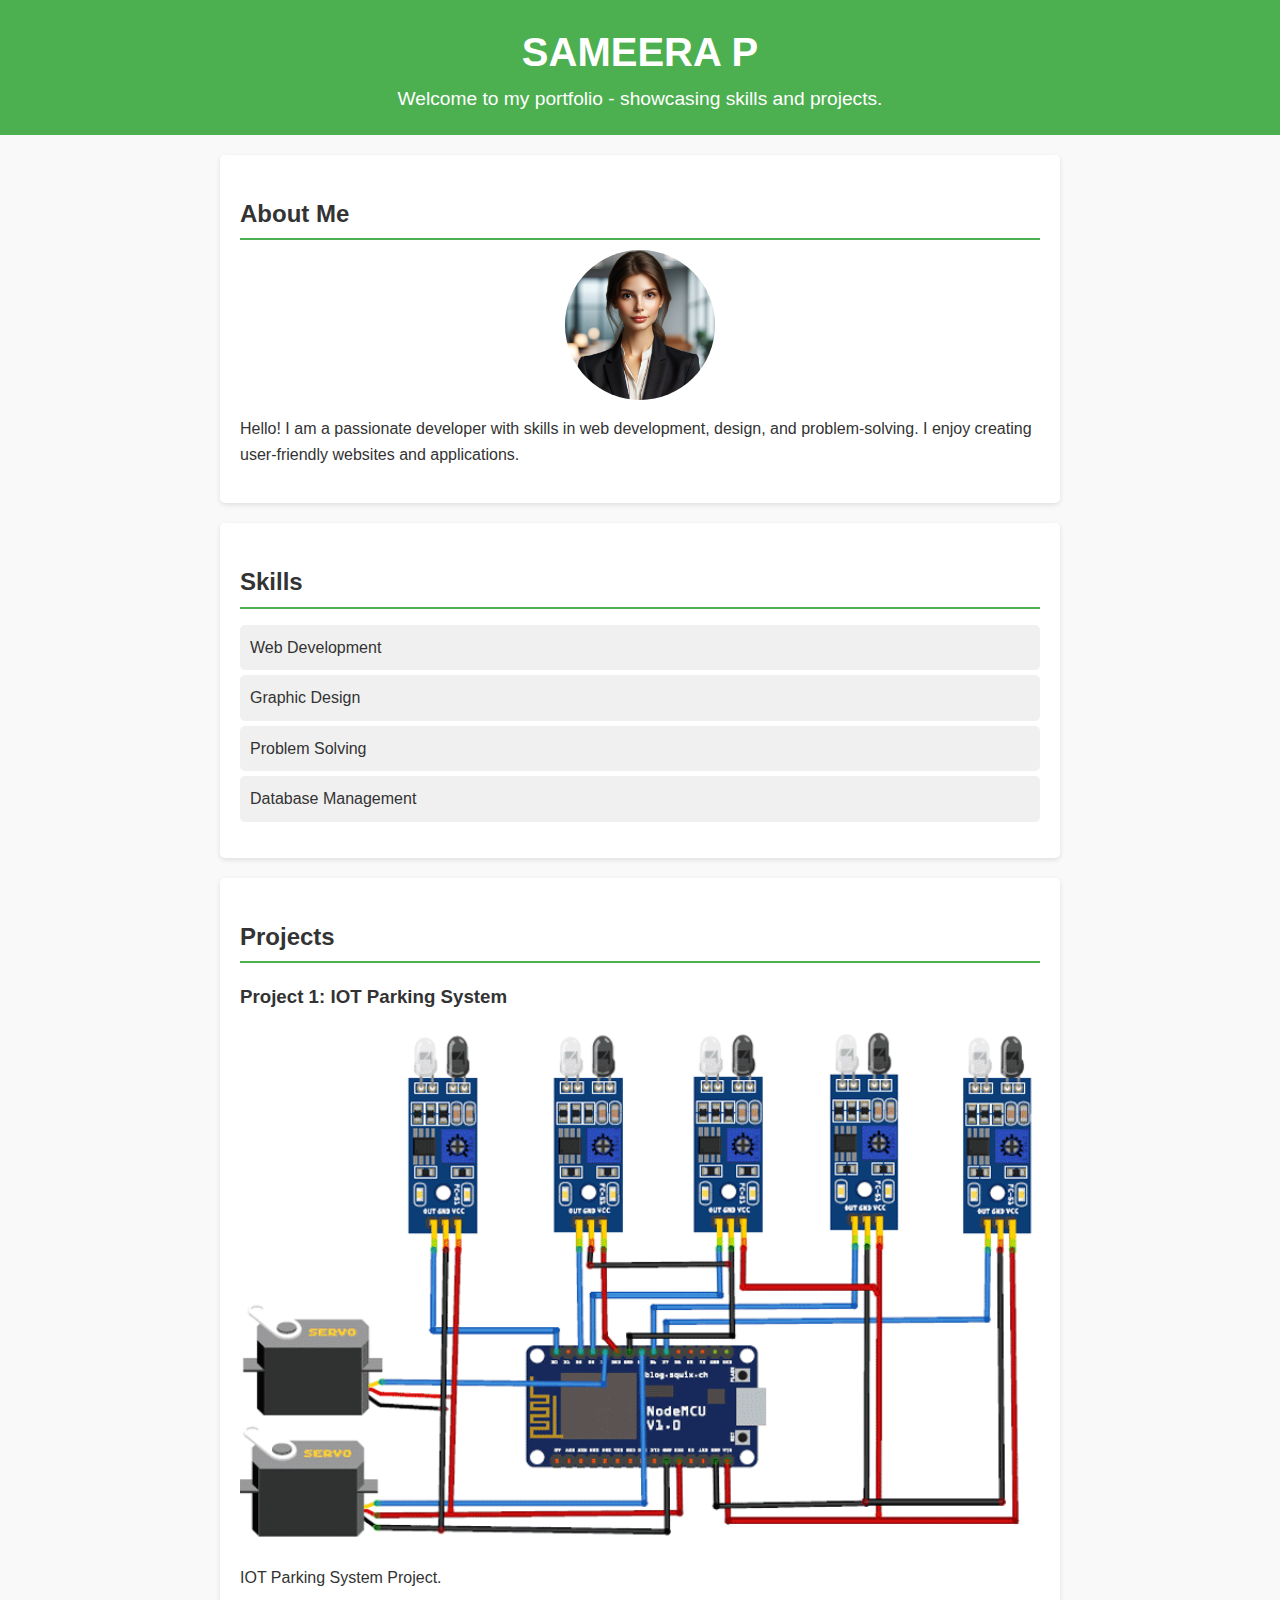
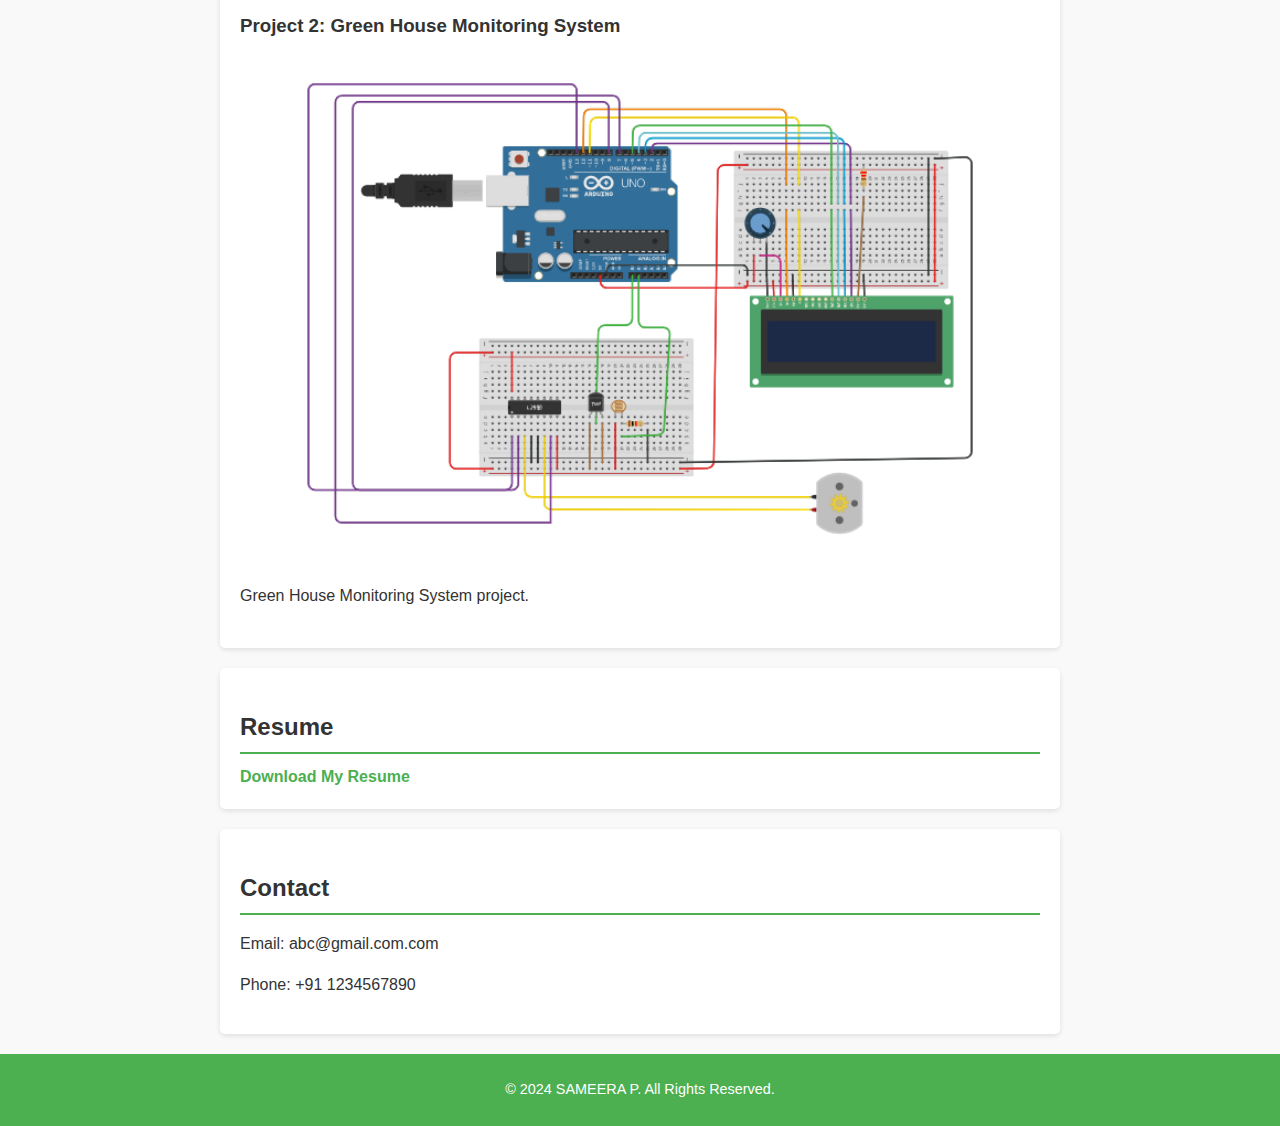
<file: Codsoft_Internship/Portfolio/index.html>
<!DOCTYPE html>
<html lang="en">
<head>
    <meta charset="UTF-8">
    <meta name="viewport" content="width=device-width, initial-scale=1.0">
    <title>Personal Portfolio</title>
    <link rel="stylesheet" href="style.css">
</head>
<body>
    <header>
        <h1>SAMEERA P</h1>
        <p>Welcome to my portfolio - showcasing skills and projects.</p>
    </header>

    <section id="about">
        <h2>About Me</h2>
        <img src="profile.jpg" alt="SAMEERA P" class="profile-img">
        <p>Hello! I am a passionate developer with skills in web development, design, and problem-solving. I enjoy creating user-friendly websites and applications.</p>
    </section>

    <section id="skills">
        <h2>Skills</h2>
        <ul>
            <li>Web Development</li>
            <li>Graphic Design</li>
            <li>Problem Solving</li>
            <li>Database Management</li>
        </ul>
    </section>

    <section id="projects">
        <h2>Projects</h2>
        <div class="project">
            <h3>Project 1: IOT Parking System</h3>
            <img src="project1.jpg" alt="IOT Parking System">
            <p>IOT Parking System Project.</p>
        </div>
        <div class="project">
            <h3>Project 2: Green House Monitoring System</h3>
            <img src="project2.jpg" alt="Green House Monitoring System">
            <p>Green House Monitoring System project.</p>
        </div>
    </section>

    <section id="resume">
        <h2>Resume</h2>
        <a href="resume.pdf" download>Download My Resume</a>
    </section>

    <section id="contact">
        <h2>Contact</h2>
        <p>Email: abc@gmail.com.com</p>
        <p>Phone: +91 1234567890</p>
    </section>

    <footer>
        <p>© 2024 SAMEERA P. All Rights Reserved.</p>
    </footer>
</body>
</html>
</file>
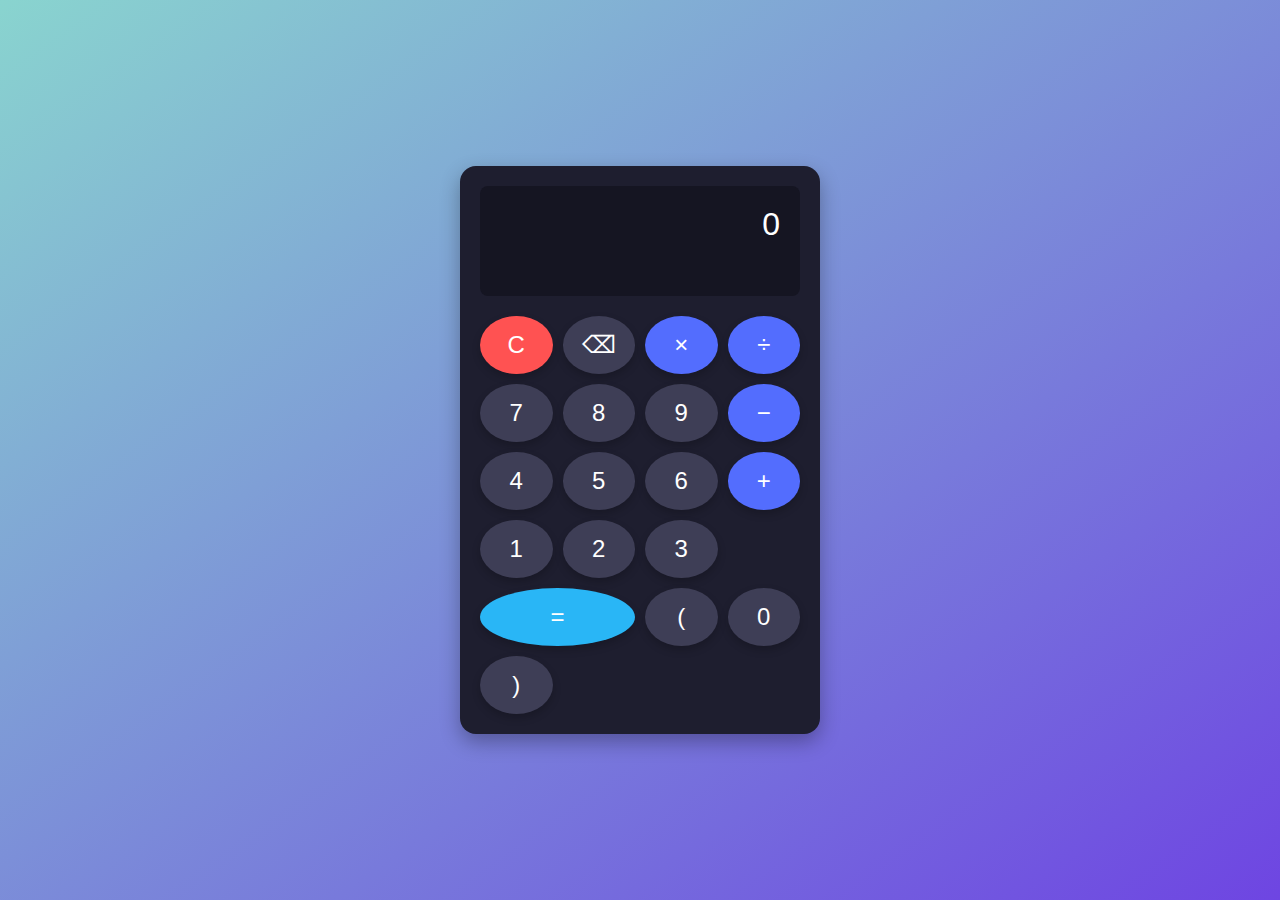
<file: Codsoft_Internship/Calculator/index2.html>
<!DOCTYPE html>
<html lang="en">
<head>
    <meta charset="UTF-8">
    <meta name="viewport" content="width=device-width, initial-scale=1.0">
    <title>Dark Mode Calculator</title>
    <link rel="stylesheet" href="style2.css">
</head>
<body>
    <div class="calculator">
        <div class="display" id="display">0</div>
        <div class="buttons">
            <button class="btn clear" data-value="C">C</button>
            <button class="btn" data-value="⌫">⌫</button>
            <button class="btn operator" data-value="*">×</button>
            <button class="btn operator" data-value="/">÷</button>
            <button class="btn" data-value="7">7</button>
            <button class="btn" data-value="8">8</button>
            <button class="btn" data-value="9">9</button>
            <button class="btn operator" data-value="-">−</button>
            <button class="btn" data-value="4">4</button>
            <button class="btn" data-value="5">5</button>
            <button class="btn" data-value="6">6</button>
            <button class="btn operator" data-value="+">+</button>
            <button class="btn" data-value="1">1</button>
            <button class="btn" data-value="2">2</button>
            <button class="btn" data-value="3">3</button>
            <button class="btn equal" data-value="=">=</button>
            <button class="btn" data-value="(">(</button>
            <button class="btn" data-value="0">0</button>
            <button class="btn" data-value=")">)</button>
        </div>
    </div>
    <script src="script.js"></script>
</body>
</html>
</file>
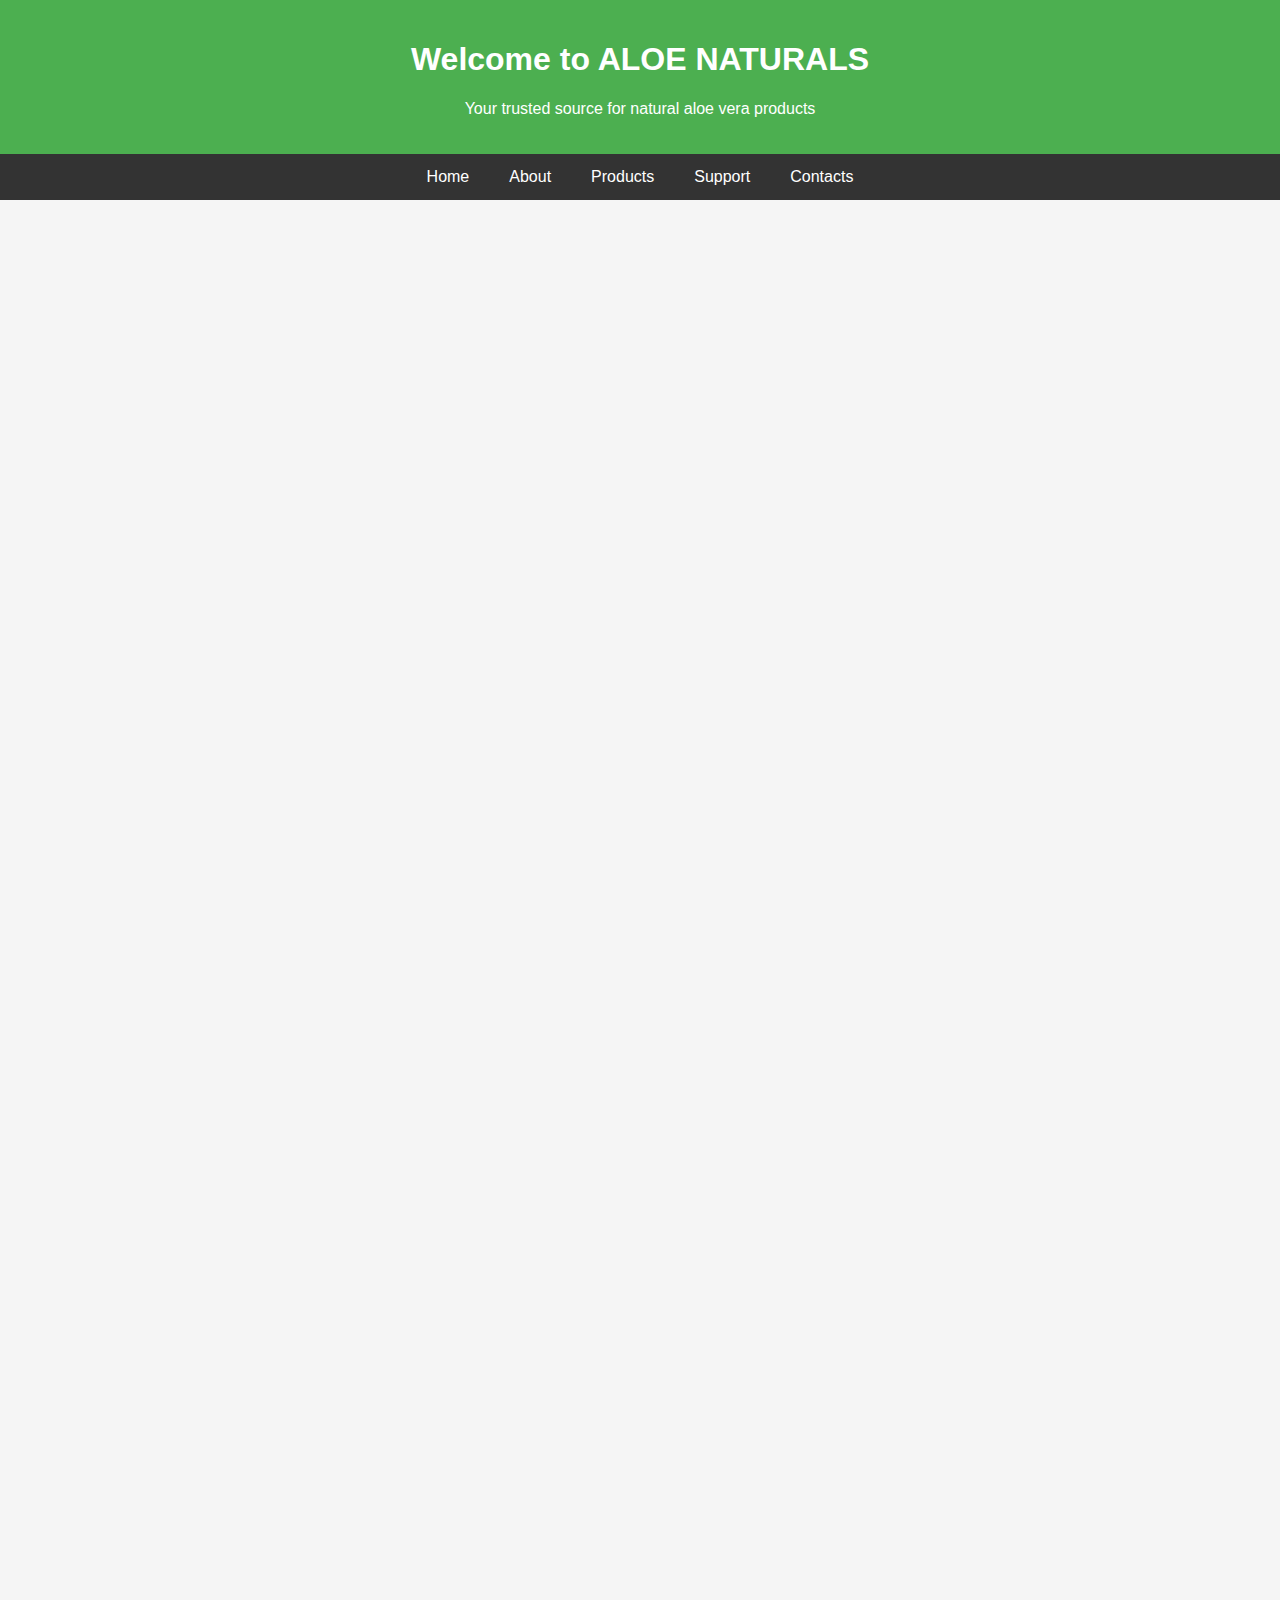
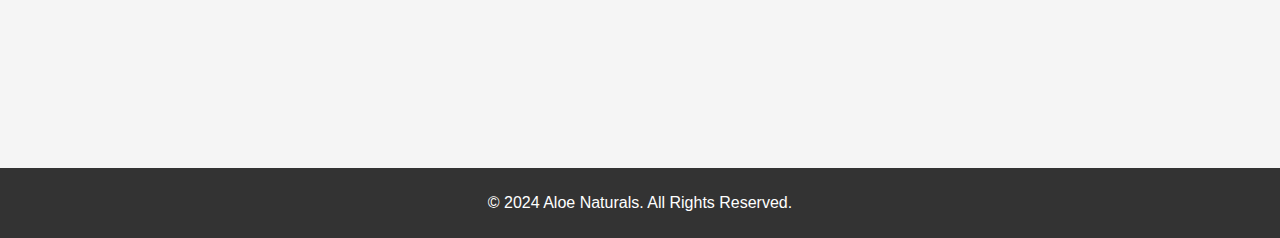
<file: Codsoft_Internship/Landing Page/index1.html>
<!DOCTYPE html>
<html lang="en">
<head>
    <meta charset="UTF-8">
    <meta name="viewport" content="width=device-width, initial-scale=1.0">
    <title>ALOE NATURALS</title>
    <link rel="stylesheet" href="style1.css">
</head>
<body>
    <!-- Header -->
    <header>
        <h1>Welcome to ALOE NATURALS</h1>
        <p>Your trusted source for natural aloe vera products</p>
    </header>

    <!-- Navigation -->
    <nav>
        <a href="#home">Home</a>
        <a href="#about">About</a>
        <a href="#products">Products</a>
        <a href="#support">Support</a>
        <a href="#contacts">Contacts</a>
    </nav>

    <!-- Home Section -->
    <section id="home" class="content">
        <h2>Welcome to Aloe Naturals</h2>
        <p>We are committed to providing high-quality, natural aloe vera products for your everyday needs.</p>
    </section>

    <!-- About Section -->
    <section id="about" class="content">
        <h2>About Us</h2>
        <p>Aloe Naturals is a brand dedicated to bringing the goodness of aloe vera to your home. All our products are made with 100% natural ingredients, ensuring the best care for your skin, hair, and body.</p>
    </section>

    <!-- Products Section -->
    <section id="products" class="content">
        <h2>Our Products</h2>
        <div class="products">
            <!-- Product 1 -->
            <div class="product">
                <img src="aloeverasoap.jpg" alt="Aloe Vera Soap">
                <h3>Aloe Vera Soap</h3>
                <p>Price: ₹120</p>
            </div>
            <!-- Product 2 -->
            <div class="product">
                <img src="aloeverashampoo.jpg" alt="Aloe Vera Shampoo">
                <h3>Aloe Vera Shampoo</h3>
                <p>Price: ₹250</p>
            </div>
            <!-- Product 3 -->
            <div class="product">
                <img src="aloeveramoisturizer.jpg" alt="Aloe Vera Moisturizer">
                <h3>Aloe Vera Moisturizer</h3>
                <p>Price: ₹300</p>
            </div>
            <!-- Product 4 -->
            <div class="product">
                <img src="aloeverafacewash.jpg" alt="Aloe Vera Facewash">
                <h3>Aloe Vera Facewash</h3>
                <p>Price: ₹150</p>
            </div>
            <!-- Product 5 -->
            <div class="product">
                <img src="aloeverabathingpowder.jpg" alt="Aloe Vera Bathing Powder">
                <h3>Aloe Vera Bathing Powder</h3>
                <p>Price: ₹180</p>
            </div>
        </div>
    </section>

    <!-- Support Section -->
    <section id="support" class="content">
        <h2>Customer Support</h2>
        <p>If you need assistance with our products, feel free to contact us via email or our helpline number. We're here to help!</p>
    </section>

    <!-- Contacts Section -->
    <section id="contacts" class="content">
        <h2>Contact Us</h2>
        <p>Email: support@aloenaturals.com</p>
        <p>Customer Care Number: +91 98765 43210</p>
        <p>Address: Aloe Naturals, Green Street, Nature City, India</p>
    </section>

    <!-- Footer -->
    <footer>
        <p>&copy; 2024 Aloe Naturals. All Rights Reserved.</p>
    </footer>
</body>
</html>
</file>
<file: Codsoft_Internship/Portfolio/style.css>
/* Global Styles */
body {
    font-family: Arial, sans-serif;
    margin: 0;
    padding: 0;
    line-height: 1.6;
    color: #333;
    background-color: #f9f9f9;
}

header {
    background: #4CAF50;
    color: white;
    padding: 20px 10px;
    text-align: center;
}

header h1 {
    margin: 0;
    font-size: 2.5em;
}

header p {
    margin: 0;
    font-size: 1.2em;
}

section {
    margin: 20px auto;
    max-width: 800px;
    padding: 20px;
    background: white;
    border-radius: 5px;
    box-shadow: 0 2px 5px rgba(0, 0, 0, 0.1);
}

h2 {
    margin-bottom: 10px;
    border-bottom: 2px solid #4CAF50;
    padding-bottom: 5px;
}

.profile-img {
    width: 150px;
    height: 150px;
    border-radius: 50%;
    display: block;
    margin: 10px auto;
}

ul {
    list-style: none;
    padding: 0;
}

ul li {
    background: #f0f0f0;
    margin: 5px 0;
    padding: 10px;
    border-radius: 5px;
}

.project {
    margin-bottom: 20px;
}

.project img {
    width: 100%;
    height: auto;
    border-radius: 5px;
}

a {
    color: #4CAF50;
    text-decoration: none;
    font-weight: bold;
}

a:hover {
    text-decoration: underline;
}

footer {
    text-align: center;
    padding: 10px;
    background: #4CAF50;
    color: white;
    margin-top: 20px;
    font-size: 0.9em;
}
</file>
<file: Codsoft_Internship/Calculator/style2.css>
body {
    display: flex;
    justify-content: center;
    align-items: center;
    height: 100vh;
    margin: 0;
    background: linear-gradient(to bottom right, #89d4cf, #6e45e2);
    font-family: Arial, sans-serif;
}

.calculator {
    background: #1e1e2f;
    border-radius: 16px;
    box-shadow: 0px 8px 20px rgba(0, 0, 0, 0.3);
    width: 320px;
    padding: 20px;
}

.display {
    background: #151522;
    color: white;
    border-radius: 8px;
    font-size: 2rem;
    text-align: right;
    padding: 20px;
    min-height: 70px;
    overflow-wrap: break-word;
    word-break: break-word;
}

.buttons {
    display: grid;
    grid-template-columns: repeat(4, 1fr);
    gap: 10px;
    margin-top: 20px;
}

.btn {
    border: none;
    border-radius: 50%;
    font-size: 1.5rem;
    padding: 15px;
    cursor: pointer;
    background: #3e3e56;
    color: white;
    box-shadow: 0px 4px 8px rgba(0, 0, 0, 0.2);
    transition: 0.3s ease;
}

.btn:active {
    box-shadow: none;
    transform: scale(0.95);
}

.operator {
    background: #536dfe;
}

.operator:active {
    background: #4559c4;
}

.clear {
    background: #ff5252;
}

.clear:active {
    background: #e64848;
}

.equal {
    grid-column: span 2;
    background: #29b6f6;
}

.equal:active {
    background: #1f8bb3;
}

/* Image Styling */
.image-container {
    margin-top: 20px;
    text-align: center;
}

.calculator-image {
    width: 300px;
    border-radius: 8px;
}
</file>
<file: Codsoft_Internship/Landing Page/style1.css>
/* General Styling */
body {
    font-family: Arial, sans-serif;
    margin: 0;
    padding: 0;
    background-color: #f5f5f5;
    scroll-behavior: smooth;
}
header {
    background-color: #4CAF50;
    color: white;
    padding: 20px;
    text-align: center;
    animation: fadeIn 2s ease;
}
nav {
    display: flex;
    justify-content: center;
    background-color: #333;
}
nav a {
    padding: 14px 20px;
    color: white;
    text-decoration: none;
    text-align: center;
    transition: background-color 0.3s, transform 0.3s;
}
nav a:hover {
    background-color: #ddd;
    color: black;
    transform: scale(1.1);
}
.content {
    padding: 20px;
    text-align: center;
    opacity: 0;
    transform: translateY(20px);
    animation: fadeInUp 1s forwards;
}
.products {
    display: grid;
    grid-template-columns: repeat(auto-fit, minmax(250px, 1fr));
    gap: 20px;
    margin: 20px;
}
.product {
    background-color: white;
    padding: 15px;
    border-radius: 8px;
    box-shadow: 0 2px 5px rgba(0, 0, 0, 0.1);
    transition: transform 0.3s, box-shadow 0.3s;
}
.product:hover {
    transform: translateY(-10px);
    box-shadow: 0 4px 10px rgba(0, 0, 0, 0.2);
}
.product img {
    max-width: 100%;
    height: auto;
    border-radius: 8px;
}
footer {
    background-color: #333;
    color: white;
    text-align: center;
    padding: 10px 0;
}
.contact-info {
    margin-top: 10px;
}

/* Animations */
@keyframes fadeIn {
    from {
        opacity: 0;
    }
    to {
        opacity: 1;
    }
}
@keyframes fadeInUp {
    from {
        opacity: 0;
        transform: translateY(20px);
    }
    to {
        opacity: 1;
        transform: translateY(0);
    }
}
</file>
